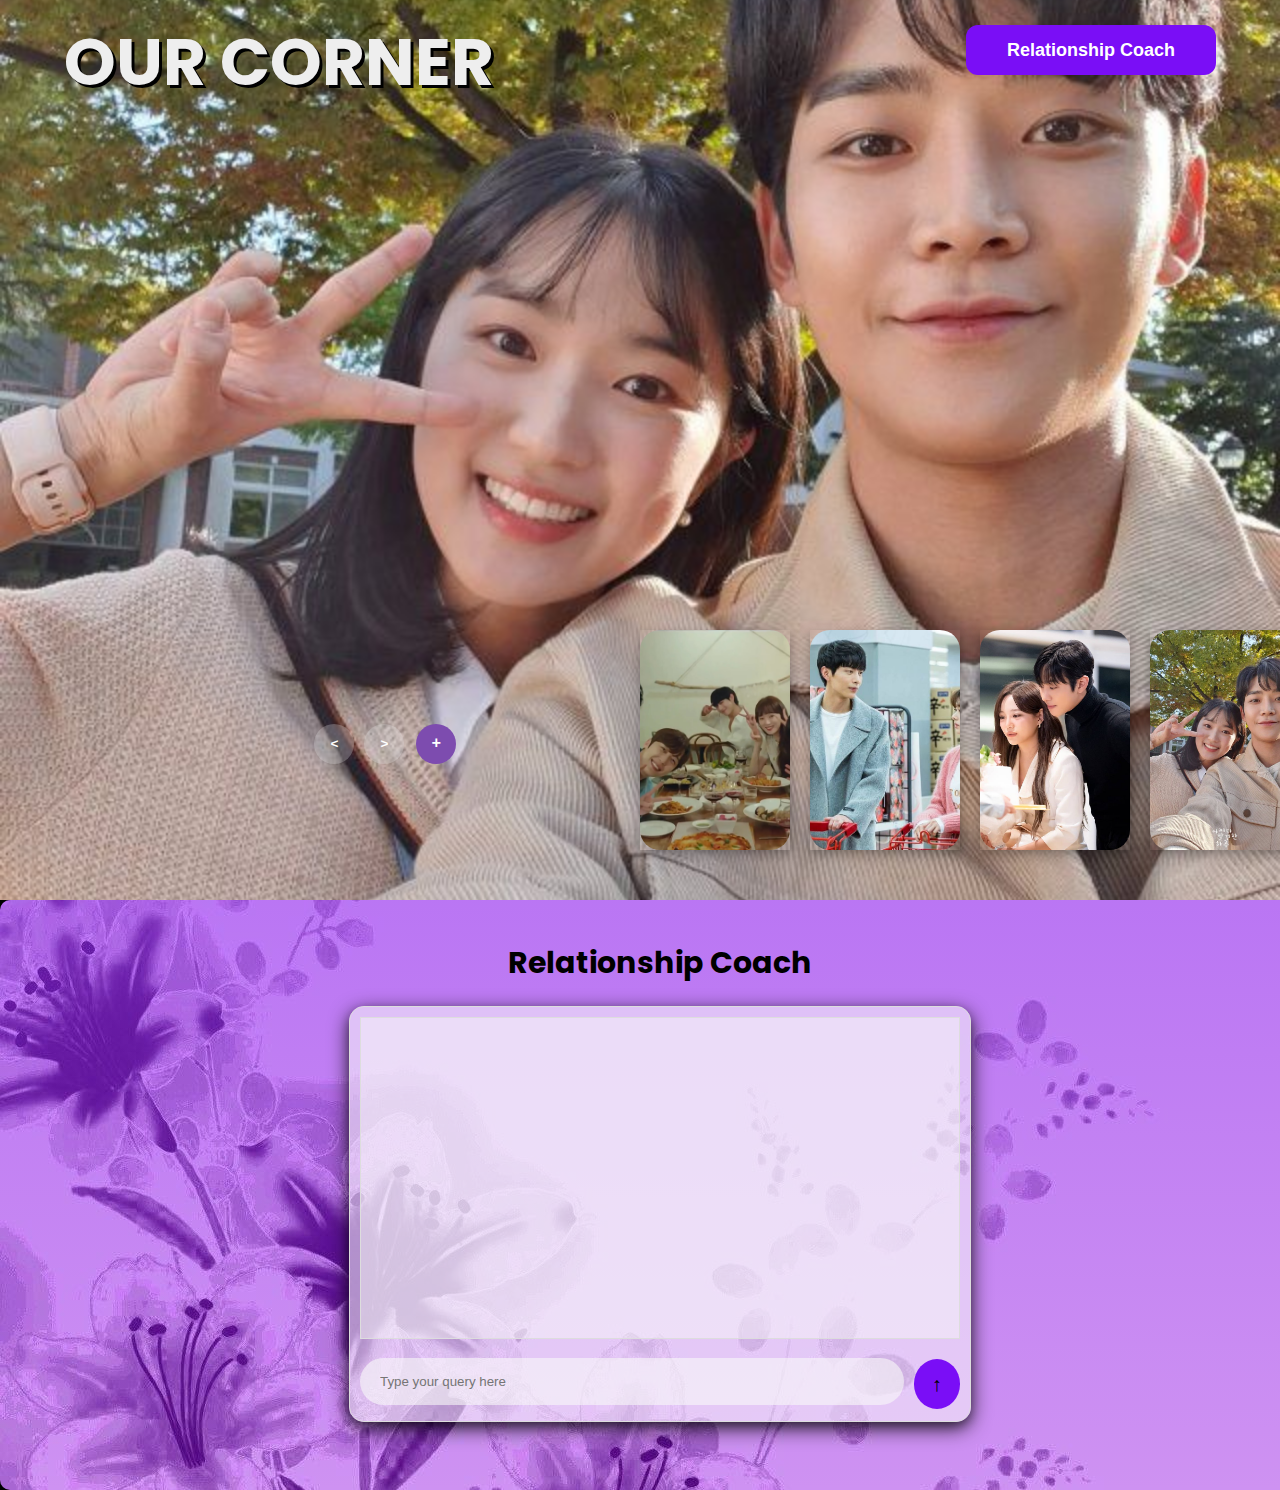
<file: index.html>
<!DOCTYPE html>
<html lang="en">
<head>
    <meta charset="UTF-8">
    <meta name="viewport" content="width=device-width, initial-scale=1.0">
    <title>Document</title>
    <link rel="stylesheet" href="style.css">
</head>
<body>
    <header>
        <div class="corner">OUR CORNER</div>
        <nav>
            <button onclick="scrollToBottom()">Relationship Coach</button>
        </nav>
    </header>

    <!-- carousel -->
    <div class="carousel">
        <!-- list item -->
        <div class="list">
            <div class="item">
                <img src="img1.jpeg">
                <div class="content">
                    <!-- <div class="author">RANDEEP</div> -->
                    <div class="title">EmLiam</div>
                    <div class="topic">FIRST PIC</div>
                    <div class="des" style="font-size: 25px;">
                        <!-- lorem 50 -->
                        In a blooming meadow, Emma and Liam took their first picture together, laughter echoing around them. That moment marked the beginning of their beautiful love story, forever captured in time.
                    </div>
                    <div class="buttons">
                        <button>EDIT</button>
                    </div>
                </div>
            </div>
            <div class="item">
                <img src="img2.jpeg">
                <div class="content">
                    <!-- <div class="author">RANDEEP</div> -->
                    <div class="title">EmLiam</div>
                    <div class="topic">FIRST DATE</div>
                    <div class="des" style="font-size: 25px;">
                        Nervous excitement filled the air as Emma and Liam met for their first date. Strolling through the park, they shared stories, laughter, and shy glances, discovering a connection that felt magical.
                    </div>
                    <div class="buttons">
                        <button>EDIT</button>
                    </div>
                </div>
            </div>
            <div class="item">
                <img src="img3.jpeg">
                <div class="content">
                    <!-- <div class="author">RANDEEP</div> -->
                    <div class="title">EmLiam</div>
                    <div class="topic">HE TOOK ME TO SHOPPING</div>
                    <div class="des" style="font-size: 25px;">
                        Emma and Liam wandered through the bustling market, hand in hand. They playfully debated over quirky items, shared sweet treats, and stole kisses between stalls, savoring every moment of their joyful adventure.
                    </div>
                    <div class="buttons">
                        <button>EDIT</button>
                    </div>
                </div>
            </div>
            <div class="item">
                <img src="img4.jpeg">
                <div class="content">
                    <!-- <div class="author">RANDEEP</div> -->
                    <div class="title">EmLiam</div>
                    <div class="topic">FIRST PRESENT</div>
                    <div class="des" style="font-size: 25px;">
                        On their anniversary, Liam surprised Emma with a beautifully wrapped box. Inside was a vintage camera, symbolizing their shared passion for photography. Touched, Emma felt their love deepen with every click.
                    </div>
                    <div class="buttons">
                        <button>EDIT</button>
                    </div>
                </div>
            </div>
        </div>
        <!-- list thumnail -->
        <div class="thumbnail">
            <div class="item">
                <img src="img1.jpeg">
                
            </div>
            <div class="item">
                <img src="img2.jpeg">
                
            </div>
            <div class="item">
                <img src="img3.jpeg">
                
            </div>
            <div class="item">
                <img src="img4.jpeg">
                
            </div>
        </div>
        <!-- next prev -->

        <div class="arrows">
            <button id="prev"><</button>
            <button id="next">></button>
            <button id="addition">+</button>
            <input type="file" id="fileInput" accept="image/*" style="display: none;">
        </div>
        
        <!-- time running -->
        <div class="time"></div>

        <div class="add"></div>
            <h1>+</h1>
        </div>
    </div>
    <div id="descriptionModal" class="modal">
        <div class="modal-content">
            <span class="close">&times;</span>
            <h2>Enter Details</h2>
            <label for="headingInput">Heading:</label>
            <input type="text" id="headingInput" placeholder="Enter a heading..." required>
            <label for="descriptionInput">Description:</label>
            <textarea id="descriptionInput" rows="4" cols="50" placeholder="Enter a description..." required></textarea>
            <button id="submitDescription">Submit</button>
        </div>
    </div>
    
    



            <div class="chatboxapp">
                <h1>Relationship Coach</h1>
                <div id="chatContainer">
                    <div id="chatHistory"></div>
                    <!-- <label for="queryInput">Enter your query:</label><br> -->
                    <div class="promptBar">
                        <input type="text" id="queryInput" placeholder="Type your query here"><br><br>
                    <button id="submitButton">↑</button>
                    </div>
                    
                </div>
            </div>

    <script src="app.js"></script>
</body>
</html>
</file>
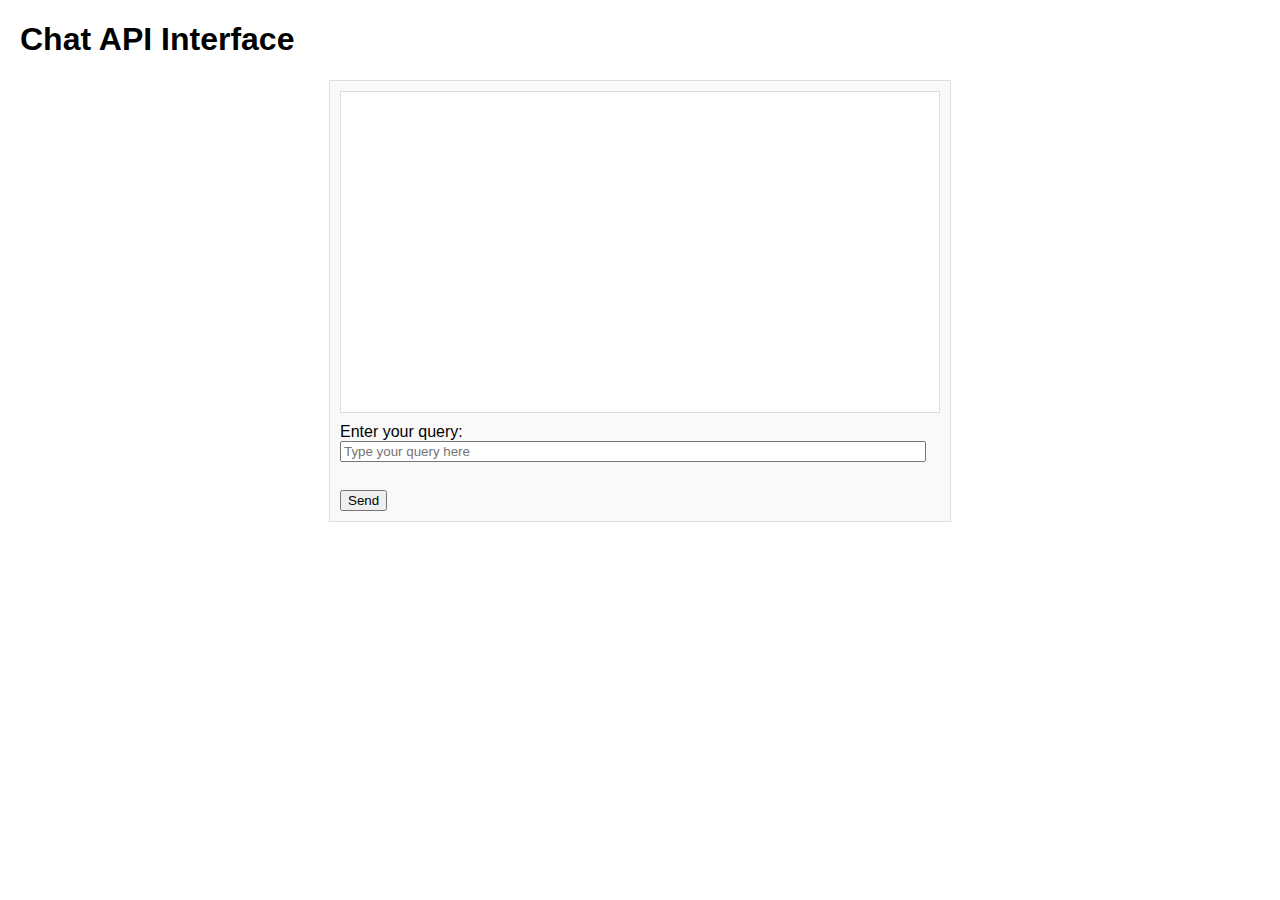
<file: counsellor.html>
<!DOCTYPE html>
<html lang="en">
<head>
  <meta charset="UTF-8">
  <meta name="viewport" content="width=device-width, initial-scale=1.0">
  <title>Chat API Interface</title>
  <style>
    body {
      font-family: Arial, sans-serif;
      margin: 20px;
    }
    #chatContainer {
      border: 1px solid #ddd;
      padding: 10px;
      background-color: #f9f9f9;
      max-width: 600px;
      margin: 0 auto;
    }
    #chatHistory {
      margin-bottom: 10px;
      height: 300px;
      overflow-y: auto;
      border: 1px solid #ddd;
      padding: 10px;
      background-color: #fff;
    }
    .message {
      margin-bottom: 10px;
    }
    .userMessage {
      font-weight: bold;
      color: #007bff;
    }
    .botMessage {
      font-style: italic;
      color: #333;
    }
    #submitButton {
      margin-top: 10px;
    }
    #queryInput {
      width: calc(100% - 22px);
    }
  </style>
</head>
<body>
  <h1>Chat API Interface</h1>
  
  <div id="chatContainer">
    <div id="chatHistory"></div>
    <label for="queryInput">Enter your query:</label><br>
    <input type="text" id="queryInput" placeholder="Type your query here"><br><br>
    <button id="submitButton">Send</button>
  </div>

  <script>
    const apiKey = 'x316PTtGYSvv7YIGkqyzNTm3klED5vXp';
    const externalUserId = '66e4133ef068cd8a4290888a';
    let sessionId = null;

    async function createChatSession() {
      try {
        const response = await fetch('https://api.on-demand.io/chat/v1/sessions', {
          method: 'POST',
          headers: {
            'Content-Type': 'application/json',
            'apikey': apiKey
          },
          body: JSON.stringify({
            pluginIds: [],
            externalUserId: externalUserId
          })
        });
        const data = await response.json();
        sessionId = data.data.id; // Extract session ID
      } catch (error) {
        console.error('Error creating chat session:', error);
        sessionId = null;
      }
    }

    async function submitQuery(query) {
      try {
        const response = await fetch(`https://api.on-demand.io/chat/v1/sessions/${sessionId}/query`, {
          method: 'POST',
          headers: {
            'Content-Type': 'application/json',
            'apikey': apiKey
          },
          body: JSON.stringify({
            endpointId: 'predefined-openai-gpt4o',
            query: query,
            pluginIds: ['plugin-1726228878'],
            responseMode: 'sync'
          })
        });
        const data = await response.json();
        const answer = data.data?.answer || 'No answer provided';
        return answer;
      } catch (error) {
        console.error('Error submitting query:', error);
        return 'Error submitting query. Please check the console for details.';
      }
    }

    function appendMessage(content, type) {
      const messageElement = document.createElement('div');
      messageElement.classList.add('message');
      messageElement.classList.add(type === 'user' ? 'userMessage' : 'botMessage');
      messageElement.textContent = content;
      document.getElementById('chatHistory').appendChild(messageElement);
      document.getElementById('chatHistory').scrollTop = document.getElementById('chatHistory').scrollHeight; // Auto-scroll to the bottom
    }

    async function handleSubmit() {
      const query = document.getElementById('queryInput').value.trim();
      if (query === '') return;

      if (!sessionId) {
        await createChatSession();
      }

      if (sessionId) {
        appendMessage(query, 'user');
        const answer = await submitQuery(query);
        appendMessage(answer, 'bot');
        document.getElementById('queryInput').value = ''; // Clear input field
      } else {
        appendMessage('Failed to create chat session.', 'bot');
      }
    }

    document.getElementById('submitButton').addEventListener('click', handleSubmit);

    document.getElementById('queryInput').addEventListener('keydown', (event) => {
        if (event.key === 'Enter') {
          event.preventDefault(); // Prevent the default Enter key behavior (e.g., form submission)
          handleSubmit();
          document.getElementById('queryInput').value = ''; // Clear input field after submission
        }
      });
      

    // Optional: create a session on page load for a new chat
    (async () => {
      await createChatSession();
    })();
  </script>
</body>
</html>
</file>
<file: style.css>
@import url('https://fonts.googleapis.com/css2?family=Poppins:ital,wght@0,100;0,200;0,300;0,400;0,500;0,600;0,700;0,800;0,900;1,100;1,200;1,300;1,400;1,500;1,600;1,700;1,800;1,900&display=swap');
body{
    margin: 0;
    background-color: #000;
    color: #eee;
    font-family: Poppins;
    font-size: 12px;
}
nav {
    display: flex;
    justify-content: center;
}
a{
    text-decoration: none;
}
header{
    /* width: 1140px; */
    width: 90%;
    margin: auto;
    height: 50px;
    display: flex;
    justify-content: space-between;
    /* flex-direction: column; */
    position: relative;
    z-index: 100;
}
header a{
    color: #eee;
    margin-left: 40px;
    font-size: 2.5em;
    font-weight: bold;
    margin-top: 35px;
    transition: 0.2s;
}

header a:hover{
    font-size: 3em;
    color: #7a0ef6;
    transform: translateY(-10px);
    box-shadow: 0 4px 8px 0 rgba(0, 0, 0, 0.2), 0 6px 20px 0 rgba(0, 0, 0, 0.19);
}
.corner{
    /* font-size: 30px; */
    margin-top: 20px;
    /* margin-left: -90px;
    margin-right: 30px; */
    font-size: 5.5em;
    font-weight: bold;
    line-height: 1.3em;
    text-shadow: 3px 3px  #000;
}
/* carousel */
.carousel{
    height: 100vh;
    margin-top: -50px;
    width: 100vw;
    overflow: hidden;
    position: relative;
    
    text-shadow: 2px 2px  #222222;

}
.carousel .list .item{
    width: 100%;
    height: 100%;
    position: absolute;
    inset: 0 0 0 0;
}
.carousel .list .item img{
    width: 100%;
    height: 100%;
    object-fit: cover;
}
.carousel .list .item .content{
    position: absolute;
    top: 20%;
    width: 1140px;
    max-width: 80%;
    left: 50%;
    transform: translateX(-50%);
    padding-right: 30%;
    box-sizing: border-box;
    color: #fff;
    text-shadow: 0 5px 10px #0004;
}
.carousel .list .item .author{
    font-weight: bold;
    letter-spacing: 10px;
}
.carousel .list .item .title,
.carousel .list .item .topic{
    font-size: 5em;
    font-weight: bold;
    line-height: 1.3em;
}
.carousel .list .item .topic{
    color: #7a0ef6;
}
.carousel .list .item .buttons{
    display: grid;
    grid-template-columns: repeat(2, 130px);
    grid-template-rows: 40px;
    gap: 5px;
    margin-top: 20px;
}
.buttons{
    transition: 0.2s;
}
.buttons:hover{
    transform: scale(1.2);
    box-shadow: 0 4px 8px 0 rgba(0, 0, 0, 0.2), 0 6px 20px 0 rgba(0, 0, 0, 0.19);
}
.carousel .list .item .buttons button{
    border: none;
    background-color: #eee;
    letter-spacing: 3px;
    font-family: Poppins;
    font-weight: 500;
}
.carousel .list .item .buttons button:nth-child(2){
    background-color: transparent;
    border: 1px solid #fff;
    color: #eee;
}
/* thumbail */
.thumbnail{
    position: absolute;
    bottom: 50px;
    left: 50%;
    width: max-content;
    z-index: 100;
    display: flex;
    gap: 20px;
}
.thumbnail .item{
    width: 150px;
    height: 220px;
    flex-shrink: 0;
    position: relative;
}
.thumbnail .item img{
    width: 100%;
    height: 100%;
    object-fit: cover;
    border-radius: 20px;
}
.thumbnail .item .content{
    color: #fff;
    position: absolute;
    bottom: 10px;
    left: 10px;
    right: 10px;
}
.thumbnail .item .content .title{
    font-weight: 500;
}
.thumbnail .item .content .description{
    font-weight: 300;
}
/* arrows */
.arrows{
    position: absolute;
    top: 80%;
    right: 52%;
    z-index: 100;
    width: 300px;
    max-width: 30%;
    display: flex;
    gap: 10px;
    align-items: center;
}
.arrows button{
    width: 40px;
    height: 40px;
    border-radius: 50%;
    background-color: #eee4;
    border: none;
    color: #fff;
    font-family: monospace;
    font-weight: bold;
    transition: .5s;
}
.arrows button:hover{
    background-color: #fff;
    box-shadow: 0 4px 8px 0 rgba(0, 0, 0, 0.2), 0 6px 20px 0 rgba(0, 0, 0, 0.19);
    color: #000;
}

/* animation */
.carousel .list .item:nth-child(1){
    z-index: 1;
}

.arrows:hover{
    cursor: pointer;
}



/* animation text in first item */

.carousel .list .item:nth-child(1) .content .author,
.carousel .list .item:nth-child(1) .content .title,
.carousel .list .item:nth-child(1) .content .topic,
.carousel .list .item:nth-child(1) .content .des,
.carousel .list .item:nth-child(1) .content .buttons
{
    transform: translateY(50px);
    filter: blur(20px);
    opacity: 0;
    animation: showContent .5s 1s linear 1 forwards;
}
@keyframes showContent{
    to{
        transform: translateY(0px);
        filter: blur(0px);
        opacity: 1;
    }
}
.carousel .list .item:nth-child(1) .content .title{
    animation-delay: 1.2s!important;
}
.carousel .list .item:nth-child(1) .content .topic{
    animation-delay: 1.4s!important;
}
.carousel .list .item:nth-child(1) .content .des{
    animation-delay: 1.6s!important;
}
.carousel .list .item:nth-child(1) .content .buttons{
    animation-delay: 1.8s!important;
}
/* create animation when next click */
.carousel.next .list .item:nth-child(1) img{
    width: 150px;
    height: 220px;
    position: absolute;
    bottom: 50px;
    left: 50%;
    border-radius: 30px;
    animation: showImage .5s linear 1 forwards;
}
@keyframes showImage{
    to{
        bottom: 0;
        left: 0;
        width: 100%;
        height: 100%;
        border-radius: 0;
    }
}

.carousel.next .thumbnail .item:nth-last-child(1){
    overflow: hidden;
    animation: showThumbnail .5s linear 1 forwards;
}
.carousel.prev .list .item img{
    z-index: 100;
}
@keyframes showThumbnail{
    from{
        width: 0;
        opacity: 0;
    }
}
.carousel.next .thumbnail{
    animation: effectNext .5s linear 1 forwards;
}

@keyframes effectNext{
    from{
        transform: translateX(150px);
    }
}

/* running time */

.carousel .time{
    position: absolute;
    z-index: 1000;
    width: 0%;
    height: 3px;
    background-color: #7a0ef6;
    left: 0;
    top: 0;
}

.carousel.next .time,
.carousel.prev .time{
    animation: runningTime 3s linear 1 forwards;
}
@keyframes runningTime{
    from{ width: 100%}
    to{width: 0}
}


/* prev click */

.carousel.prev .list .item:nth-child(2){
    z-index: 2;
}

.carousel.prev .list .item:nth-child(2) img{
    animation: outFrame 0.5s linear 1 forwards;
    position: absolute;
    bottom: 0;
    left: 0;
}
@keyframes outFrame{
    to{
        width: 150px;
        height: 220px;
        bottom: 50px;
        left: 50%;
        border-radius: 20px;
    }
}

.carousel.prev .thumbnail .item:nth-child(1){
    overflow: hidden;
    opacity: 0;
    animation: showThumbnail .5s linear 1 forwards;
}
.carousel.next .arrows button,
.carousel.prev .arrows button{
    pointer-events: none;
}
.carousel.prev .list .item:nth-child(2) .content .author,
.carousel.prev .list .item:nth-child(2) .content .title,
.carousel.prev .list .item:nth-child(2) .content .topic,
.carousel.prev .list .item:nth-child(2) .content .des,
.carousel.prev .list .item:nth-child(2) .content .buttons
{
    animation: contentOut 1.5s linear 1 forwards!important;
}

@keyframes contentOut{
    to{
        transform: translateY(-150px);
        filter: blur(20px);
        opacity: 0;
    }
}
@media screen and (max-width: 678px) {
    .carousel .list .item .content{
        padding-right: 0;
    }
    .carousel .list .item .content .title{
        font-size: 30px;
    }
}


/* Hide the default file input */
#fileInput {
    display: none; /* Keep it hidden */
}

/* Style for the button that triggers the file input */
#addition {
    background-color: #7d4caf; /* Green background */
    color: white; /* White text */

    border: none; /* No border */
    padding: 10px 10px; /* Padding for spacing */
    text-align: center; /* Center the text */
    text-decoration: none; /* No underline */
    display: inline-block; /* Inline block for button */
    font-size: 16px; /* Font size */
    margin: 4px 2px; /* Margin for spacing */
    cursor: pointer; /* Pointer cursor on hover */
    border-radius: 50%; /* Rounded corners */
    transition: background-color 0.3s, transform 0.3s; /* Smooth transition */
}

/* Hover effect for the addition button */
#addition:hover {
    background-color: #9f13fc; /* Darker green on hover */
    transform: scale(1.05); /* Slightly enlarge on hover */
}

/* Optional: Style for the file input label */
.file-label {
    display: inline-block;
    padding: 10px 20px; /* Padding for spacing */
    background-color: #f0f0f0; /* Light gray background */
    color: #333; /* Dark text */
    border: 1px solid #ccc; /* Border */
    border-radius: 5px; /* Rounded corners */
    cursor: pointer; /* Pointer cursor */
    transition: background-color 0.3s, border-color 0.3s; /* Smooth transition */
}

/* Hover effect for the file input label */
.file-label:hover {
    background-color: #e0e0e0; /* Darker gray on hover */
    border-color: #888; /* Darker border on hover */
    box-shadow: 0 4px 8px 0 rgba(0, 0, 0, 0.2), 0 6px 20px 0 rgba(0, 0, 0, 0.19);
}


/* Modal styles */
.modal {
    display: none; /* Hidden by default */
    position: fixed; /* Stay in place */
    z-index: 1000; /* Sit on top */
    left: 0;
    top: 0;
    width: 100%; /* Full width */
    height: 100%; /* Full height */
    overflow: auto; /* Enable scroll if needed */
    background-color: rgba(0, 0, 0, 0.5); /* Black w/ opacity */
}
.item{
    box-shadow: 0 4px 8px 0 rgba(0, 0, 0, 0.2), 0 6px 20px 0 rgba(0, 0, 0, 0.19);
}

.modal-content {
    background-color: #fefefe;
    margin: 15% auto; /* 15% from the top and centered */
    padding: 20px;
    border: 1px solid #888;
    display: flex;
    flex-direction: column;
    width: 80%; /* Could be more or less, depending on screen size */
    border-radius: 10px; /* Rounded corners */
    background-color: rgba(235, 247, 254, 0.844);
    box-shadow: 0 4px 8px 0 rgba(0, 0, 0, 0.2), 0 6px 20px 0 rgba(0, 0, 0, 0.19);
}
.modal-content label{
    color: #000;
    font-weight: bold;
    font-size: 20px;
    margin-top: 20px;
    text-align: center;
}
.modal-content button{
    width: 30%;
    border-radius: 25px;
    font-size: large;
    font-weight: bold;
    border: none;
    outline: none;
    margin-left: 35%;
    /* transform: translateX(435px); */
    background-color: rgb(246, 124, 80);
    height: 40px;
}
.modal-content input{
    height: 25px;
}
.modal-content h2{
    color: black;
    /* text-align: center; */
    font-size: 25px;
}
.modal-content textarea{
    border-radius: 13px;
    height: 80px;
    margin-bottom: 20px;

}

.close {
    color: #aaa;
    float: right;
    font-size: 28px;
    font-weight: bold;
}

.close:hover,
.close:focus {
    color: black;
    text-decoration: none;
    cursor: pointer;
    box-shadow: 0 4px 8px 0 rgba(0, 0, 0, 0.2), 0 6px 20px 0 rgba(0, 0, 0, 0.19);
}

header button{
    background-color: #7a0ef6;
    margin-top: 25px;
    height: 50px;
    width: 250px;
    color: white;
    font-size: large;
    outline: none;
    border: none;
    border-radius: 12px;
    transition: 0.2s;
    font-weight: bold;
}
header button:hover{
    transform: scale(1.15);
    box-shadow: 0 4px 8px 0 rgba(0, 0, 0, 0.2), 0 6px 20px 0 rgba(0, 0, 0, 0.19);
    cursor: pointer;
}
header button:active{
    transform: scale(1);
}


/* chatbox */
#chatContainer {
    border: 1px solid #ddd;
    padding: 10px;
    background-color: #f9f9f98d;
    max-width: 600px;
    margin: 0 auto;
    border-radius: 15px;
    font-size: large;
    box-shadow: 0 4px 8px 0 rgba(0, 0, 0, 0.2), 0 6px 20px 0 rgba(0, 0, 0, 0.823);
  }
  #chatHistory {
    margin-bottom: 10px;
    height: 300px;
    overflow-y: auto;
    border: 1px solid #ddd;
    padding: 10px;
    background-color: #f9f9f97b;
  }
  .message {
    margin-bottom: 10px;
  }
  .userMessage {
    font-weight: bold;
    color: #350071;
  }
  .botMessage {
    font-style: italic;
    color: #000000;
  }
  #submitButton {
    margin-top: 10px;
    background-color: #7a0ef6;
    border-radius: 50%;
    font-weight: 600;
    height: 50px;
    width: 50px;
    margin-left: 10px;
  }
  #submitButton:hover{
    cursor: pointer;
    scale: (1.12);
  }
  #queryInput {
    width: calc(100% - 22px);
    background-color: #f9f9f99a;
    outline: none;
    border-radius: 25px;
    border: none;
    padding-left: 20px;
  }



  #chatbotOverlay {
    display: none;
    position: fixed;
    top: 0;
    left: 0;
    width: 100%;
    height: 100%;
    background: rgba(0, 0, 0, 0.5);
    
    justify-content: center;
    align-items: center;
    z-index: 10000;
    border: blue dashed 3px;
    
}

.chatboxapp {
    background: #fff;
    /* display: none; */
    padding: 20px;
    border-radius: 10px;
    width: 100vw;
    height: 550px;
    position: relative;
    z-index: 2000; /* Ensure it’s above the overlay */
    /* transform:translate(480px,-700px) scale(1); */
    background-image: linear-gradient(to top, rgba(122, 14, 246, 0) 0%, #9846f65f 100%), url('82304-lavender-color-wallpaper.jpg');
    
}

.chatboxapp h1{
    text-align: center;
    font-size: 30px;
    color: black;
}

.chatboxapp input{
    height: 45px;
    margin-top: 3px;
}

.chatboxapp button{
    height: 50px;
    width: 70px;
    margin-bottom: 2px;
    font-size: 20px;
    border-radius: 3px;
    background-color: green;
    border: none;
    outline: none;
}
.promptBar{
    display: flex;
    justify-content: center;
    align-items: center;
}


.modal-content h2{
    text-align: center;
}


.modal-content button{
    background-color: #7a0ef6;
}

.modal-content input{
    border: none;
    border-radius: 13px;
    outline: none;
    height: 35px;
    padding-left: 10px;
}
.modal-content textarea{
    border: none;
    border-radius: 13px;
    outline: none;
    padding-left: 10px;
    padding-top: 10px;
}
.modal-content{
    width: 50vw;
}
</file>
